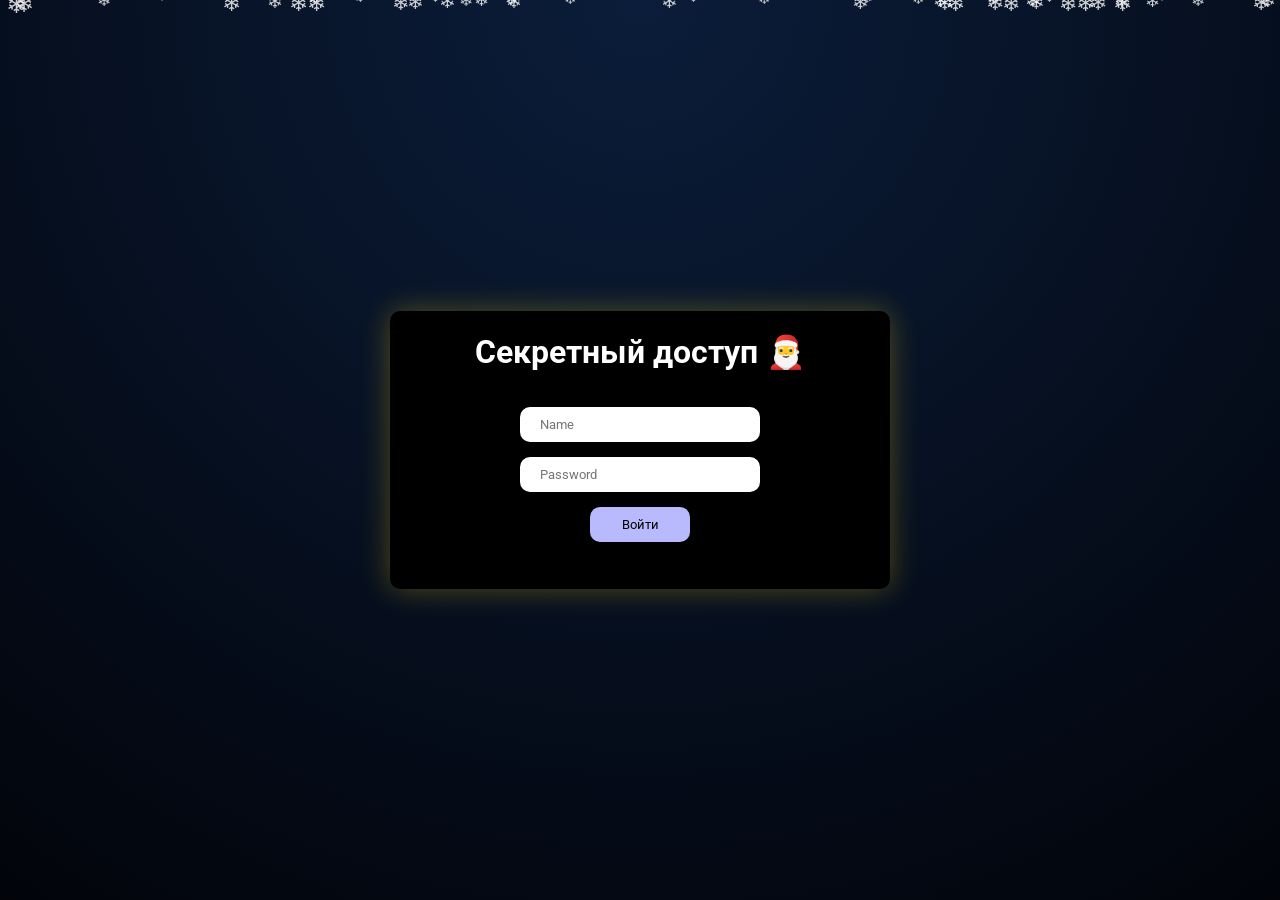
<file: index.html>
<!DOCTYPE html>
<html lang="en">
<head>
    <meta charset="UTF-8">
    <meta name="viewport" content="width=device-width, initial-scale=1.0">
    <link href="https://fonts.googleapis.com/css2?family=Great+Vibes&family=Roboto:wght@400;700&display=swap" rel="stylesheet">
    <link rel="stylesheet" href="./style.css">
    <title>Regalo de Papa Noel</title>
</head>
<body>
    <!-- 1️⃣ Логин -->
    <div id="loginDiv" class="center">
        <h1 class="login_title">Секретный доступ 🎅</h1>
        <input class="login_name" type="text" placeholder="Name">
        <input class="login_password" type="text" placeholder="Password">
        <button class="btn_login">Войти</button>
        <p class="error"></p>
    </div>

    <!-- 2️⃣ Письмо -->
    <div id="container_latter" class="hidden">
        <h1 class="title_letter">Письмо от Деда Мороза 🎄</h1>
        <div class="container_text_letter">
            <p id="letter"></p>
        </div>
            <button class="btn_next">Дальше</button>
    </div>

    <!-- 3️⃣ Статистика -->
    <div id="container_statistics" class="hidden">
        <h1 class="title_statistics">Статистика за год 🎄</h1>
        <div class="container_stats">
            <div class="title_stat">Помощь семье ❤️</div>
            <div class="stat-bar"><div class="stat-fill" id="stat1"></div></div>
            <div class="title_stat">Починено вещей 🔧</div>
            <div class="stat-bar"><div class="stat-fill" id="stat2"></div></div>
            <div class="title_stat">Терпение 😌</div>
            <div class="stat-bar"><div class="stat-fill" id="stat3"></div></div>
        </div>
        <div class="container-stat-btns">
            <button class="btn_back_stat">Назад</button>
            <button class="btn_next_stat">Дальше</button>
        </div>
    </div>

    <!-- 4️⃣ Подарок -->
    <div id="container_gift" class="hidden">
        <h1 class="title_gift">Подарок 🎁</h1>
        <img src="./images/gifts.png" alt="" id="gift" class="gift">

        <div id="giftContent" class="hidden-gift">
            <img src="./images/items/money.jpg" alt="" class="item-gift">
            <img src="./images/items/home.jpg" alt="" class="item-gift">
            <img src="./images/items/car.jpg" alt="" class="item-gift">
            <img src="./images/items/bisnes.jpg" alt="" class="item-gift">
        </div>
            <button class="btn_back_gift">Назад</button>
        <div class="confetti"></div>
    </div>

    <script src="./index.js"></script>
</body>
</html>
</file>
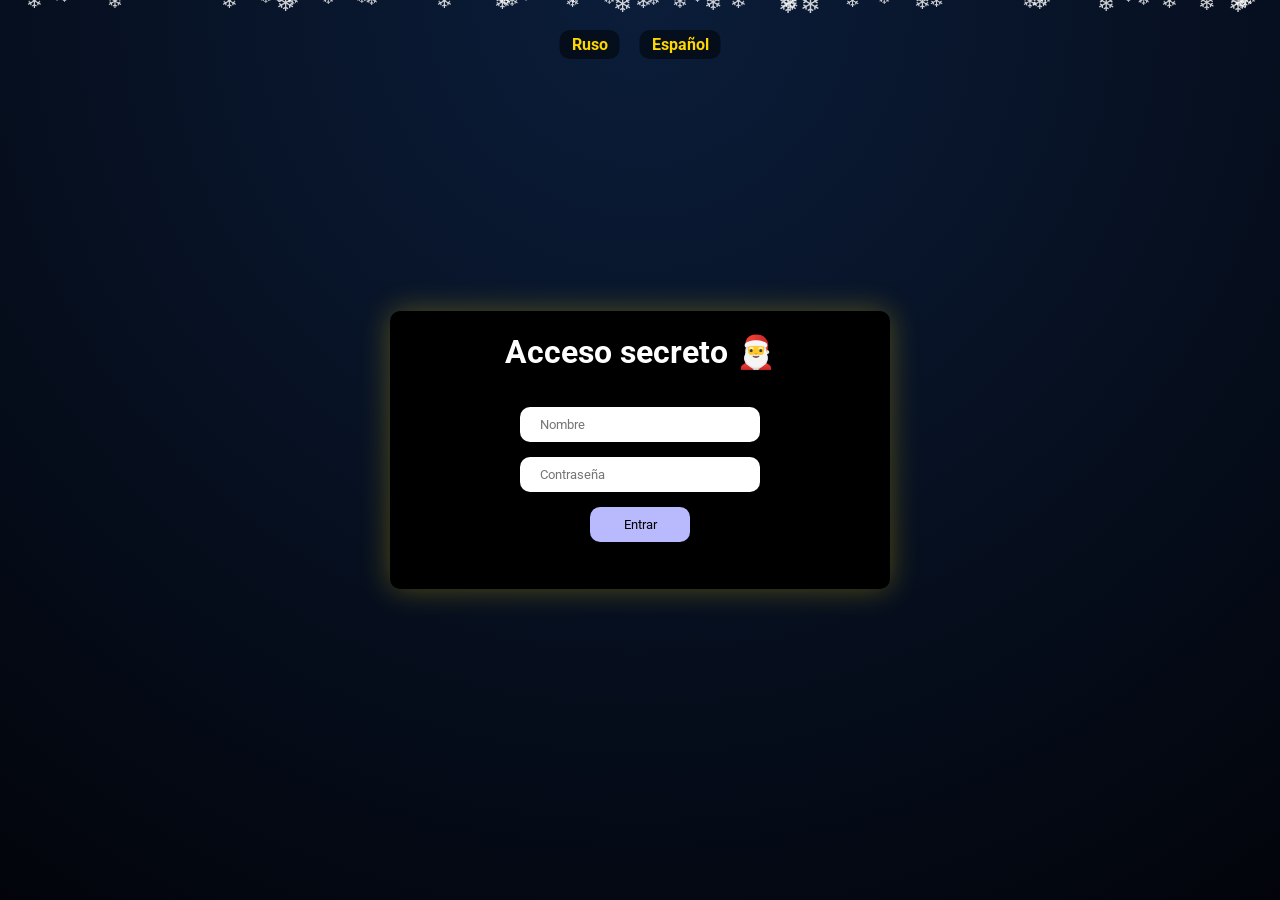
<file: spanish.html>
<!DOCTYPE html>
<html lang="es">
<head>
    <meta charset="UTF-8">
    <meta name="viewport" content="width=device-width, initial-scale=1.0">
    <link href="https://fonts.googleapis.com/css2?family=Great+Vibes&family=Roboto:wght@400;700&display=swap" rel="stylesheet">
    <link rel="stylesheet" href="./style.css">
    <title>Regalo de Papá Noel</title>
</head>
<body>
    <div class="container_languages">
        <a href="./index.html" class="ruso">Ruso</a>
        <a href="./spanish.html" class="spanish">Español</a>
    </div>

    <!-- 1️⃣ Login -->
    <div id="loginDiv" class="center">
        <h1 class="login_title">Acceso secreto 🎅</h1>
        <input class="login_name" type="text" placeholder="Nombre">
        <input class="login_password" type="text" placeholder="Contraseña">
        <button class="btn_login">Entrar</button>
        <p class="error"></p>
    </div>

    <!-- 2️⃣ Carta -->
    <div id="container_latter" class="hidden">
        <h1 class="title_letter">Carta de Papá Noel 🎄</h1>
        <div class="container_text_letter">
            <p id="letter"></p>
        </div>
        <button class="btn_next">Siguiente</button>
    </div>

    <!-- 3️⃣ Estadísticas -->
    <div id="container_statistics" class="hidden">
        <h1 class="title_statistics">Estadísticas del año 🎄</h1>
        <div class="container_stats">
            <div class="title_stat">Ayuda a la familia ❤️</div>
            <div class="stat-bar"><div class="stat-fill" id="stat1"></div></div>
            <div class="title_stat">Arreglos realizados 🔧</div>
            <div class="stat-bar"><div class="stat-fill" id="stat2"></div></div>
            <div class="title_stat">Paciencia 😌</div>
            <div class="stat-bar"><div class="stat-fill" id="stat3"></div></div>
        </div>
        <div class="container-stat-btns">
            <button class="btn_back_stat">Atrás</button>
            <button class="btn_next_stat">Siguiente</button>
        </div>
    </div>

    <!-- 4️⃣ Regalo -->
    <div id="container_gift" class="hidden">
        <h1 class="title_gift">Regalo 🎁</h1>
        <img src="./images/gifts.png" alt="" id="gift" class="gift">

        <div id="giftContent" class="hidden-gift">
            <img src="./images/items/money.jpg" alt="" class="item-gift">
            <img src="./images/items/home.jpg" alt="" class="item-gift">
            <img src="./images/items/car.jpg" alt="" class="item-gift">
            <img src="./images/items/bisnes.jpg" alt="" class="item-gift">
        </div>
        <button class="btn_back_gift">Atrás</button>
        <div class="confetti"></div>
    </div>

    <script src="./spanish.js"></script>
</body>
</html>
</file>
<file: style.css>
.container_languages {
  display: flex;
  justify-content: center; /* по центру горизонтально */
  gap: 20px; /* расстояние между языками */
  margin: 20px 0; /* отступ сверху */
  position: absolute; /* чтобы всегда сверху */
  top: 10px;
  left: 50%;
  transform: translateX(-50%);
  z-index: 1000;
}

.container_languages a {
  text-decoration: none;
  font-family: 'Roboto', sans-serif;
  font-weight: 700;
  color: gold;
  padding: 5px 12px;
  border-radius: 10px;
  background: rgba(0,0,0,0.5);
  transition: background 0.3s, color 0.3s;
}

.container_languages a:hover {
  background: gold;
  color: #0b1d3a;
  cursor: pointer;
}

.ruso {
}
.spanish {
}


/* login */
body {
  font-family: "Roboto", sans-serif;
  display: flex;
  justify-content: center;
  align-items: center;
  height: 100vh;
  margin: 0;
  background: radial-gradient(circle at top, #0b1d3a, #02040a);
  color: #fff;
  overflow: hidden;
}
h1 {
    font-family: 'Roboto', sans-serif;
}
.hidden {
  display: none;
}
.center {
  display: flex;
  justify-content: center;
  flex-direction: column;
  align-items: center;
  width: 500px;
  margin: 0;
  gap: 15px;
  background-color: rgb(0, 0, 0);
  box-shadow: 0 0 30px rgba(255, 215, 0, 0.3);
  animation: breathe 6s ease-in-out infinite;
  text-align: center;
  border-radius: 10px;
}
@keyframes breathe {
  0%,
  100% {
    transform: scale(1);
  }
  50% {
    transform: scale(1.02);
  }
}
.login_title {
    font-family: 'Roboto', sans-serif;
}
.login_name {
    font-family: 'Roboto', sans-serif;
  padding: 10px 20px;
  width: 200px;
  border-radius: 10px;
  border: none;
}
.login_password {
    font-family: 'Roboto', sans-serif;
  padding: 10px 20px;
  width: 200px;
  border-radius: 10px;
  border: none;
}
.btn_login {
    font-family: 'Roboto', sans-serif;
  padding: 10px;
  width: 100px;
  cursor: pointer;
  background-color: rgb(185, 185, 254);
  border: none;
  border-radius: 10px;
  transition: transform 0.3s ease, background-color 0.3s ease;
}
.btn_login:hover {
  transform: scale(1.1);
  background-color: rgb(150, 150, 255);
}
.error {
    font-family: 'Roboto', sans-serif;
  color: red;
}
/* Снежинки */
.snowflake {
  position: absolute;
  top: -10px;
  color: white;
  font-size: 12px;
  opacity: 0.8;
  user-select: none;
  pointer-events: none;
  animation: fall linear infinite;
}

@keyframes fall {
  to {
    transform: translateY(100vh);
  }
}

/* Letter */

#letter::after {
  content: "|";
  animation: blink 1s infinite;
}

@keyframes blink {
  0%,
  50% {
    opacity: 1;
  }
  51%,
  100% {
    opacity: 0;
  }
}
.container_text_letter {
  background: rgba(255, 255, 255, 0.05);
  padding: 50px 100px;
  border-radius: 15px;
}
.title_letter {

  text-align: center;
  font-size: 45px;
}
.btn_next {
    font-family: 'Roboto', sans-serif;
  display: block;
  margin: 40px auto 0;
  padding: 15px 25px;
  cursor: pointer;
  background-color: #ffec73;
  border: 1px solid;
  border-radius: 10px;
  transition: transform 0.3s ease, background-color 0.3s ease;
}
.btn_next:hover {
  transform: scale(1.1);
  background-color: #ffe854;
}
#letter {
    font-family: 'Great Vibes', cursive;
  font-size: 20px;
}
.btn_back {
    font-family: 'Roboto', sans-serif;
  display: block;
  margin: 40px auto 0;
  padding: 15px 25px;
  cursor: pointer;
  background-color: #ffec73;
  border: 1px solid;
  border-radius: 10px;
  transition: transform 0.3s ease, background-color 0.3s ease;
}
.btn_back:hover {
  transform: scale(1.1);
  background-color: #ffe854;
}

/* statistics */
.container_stats {
  background: rgba(255, 255, 255, 0.05);
  padding: 50px 180px;
  border-radius: 15px;
  width: 300px;
}
.stat-bar {
  width: 100%;
  height: 30px;
  background: rgba(255, 255, 255, 0.2);
  overflow: hidden;
  margin-bottom: 15px;
  border-radius: 15px;
}
.stat-fill {
  height: 100%;
  background: linear-gradient(90deg, gold, orange);
  transition: width 1.5s ease;
  border-radius: 15px;
  width: 0;
}
.title_stat {
    font-family: 'Roboto', sans-serif;
  margin-bottom: 10px;
  font-size: 20px;
}
.title_statistics {
    font-family: 'Roboto', sans-serif;
  text-align: center;
}
.container-stat-btns {
  display: flex;
  justify-content: space-between;
}
.btn_back_stat {
    font-family: 'Roboto', sans-serif;
  display: block;
  margin: 40px auto 0;
  padding: 15px 25px;
  cursor: pointer;
  background-color: #ffec73;
  border: 1px solid;
  border-radius: 10px;
  transition: transform 0.3s ease, background-color 0.3s ease;
}
.btn_back_stat:hover {
  transform: scale(1.1);
  background-color: #ffe854;
}
.btn_next_stat {
    font-family: 'Roboto', sans-serif;
  display: block;
  margin: 40px auto 0;
  padding: 15px 25px;
  cursor: pointer;
  background-color: #ffec73;
  border: 1px solid;
  border-radius: 10px;
  transition: transform 0.3s ease, background-color 0.3s ease;
}
.btn_next_stat:hover {
  transform: scale(1.1);
  background-color: #ffe854;
}

/* gifts */

.hidden-gift {
  display: none;
}
.title_gift {
    font-family: 'Roboto', sans-serif;
  text-align: center;
}
.gift {
  width: 300px;
  cursor: pointer;
  transition: transform 0.3s ease;
}
.gift:hover {
  transform: scale(1.1);
}
.confetti {
  position: fixed;
  width: 10px;
  height: 10px;
  background: gold;
  top: 0;
  left: 0;
  opacity: 0.9;
  pointer-events: none;
  animation: fallConfetti linear forwards;
}
@keyframes fallConfetti {
  0% {
    transform: translateY(0) rotate(0deg);
  }
  100% {
    transform: translateY(100vh) rotate(720deg);
  }
}
.item-gift.show {
  opacity: 1;
  transform: scale(1);
}
.item-gift {
  width: 200px;
  opacity: 0;
  transform: scale(0.5);
  transition: opacity 0.5s ease, transform 0.5s ease;
}
.btn_back_gift {
  display: block;
  margin: 40px auto 0;
  padding: 15px 25px;
  cursor: pointer;
  background-color: #ffec73;
  border: 1px solid;
  border-radius: 10px;
  transition: transform 0.3s ease, background-color 0.3s ease;
}
.btn_back_gift:hover {
  transform: scale(1.1);
  background-color: #ffe854;
}
.btn_next_gift {
  display: block;
  margin: 40px auto 0;
  padding: 15px 25px;
  cursor: pointer;
  background-color: #ffec73;
  border: 1px solid;
  border-radius: 10px;
  transition: transform 0.3s ease, background-color 0.3s ease;
}
.btn_next_gift:hover {
  transform: scale(1.1);
  background-color: #ffe854;
}

@media (max-width: 480px) {
    .center {
        width: 350px;
    }
    #letter {
        font-size: 18px;
    }
    .container_text_letter {
        width: 250px;
    }
    .container_stats {
        width: 240px;
    }
    .gift {
        width: 200px;
    }
    .item-gift {
        width: 100%;
        max-width: 100px;
    }
    .giftContent {
        grid-template-columns: 1fr 1fr;
        gap: 8px;
    }
}
</file>
